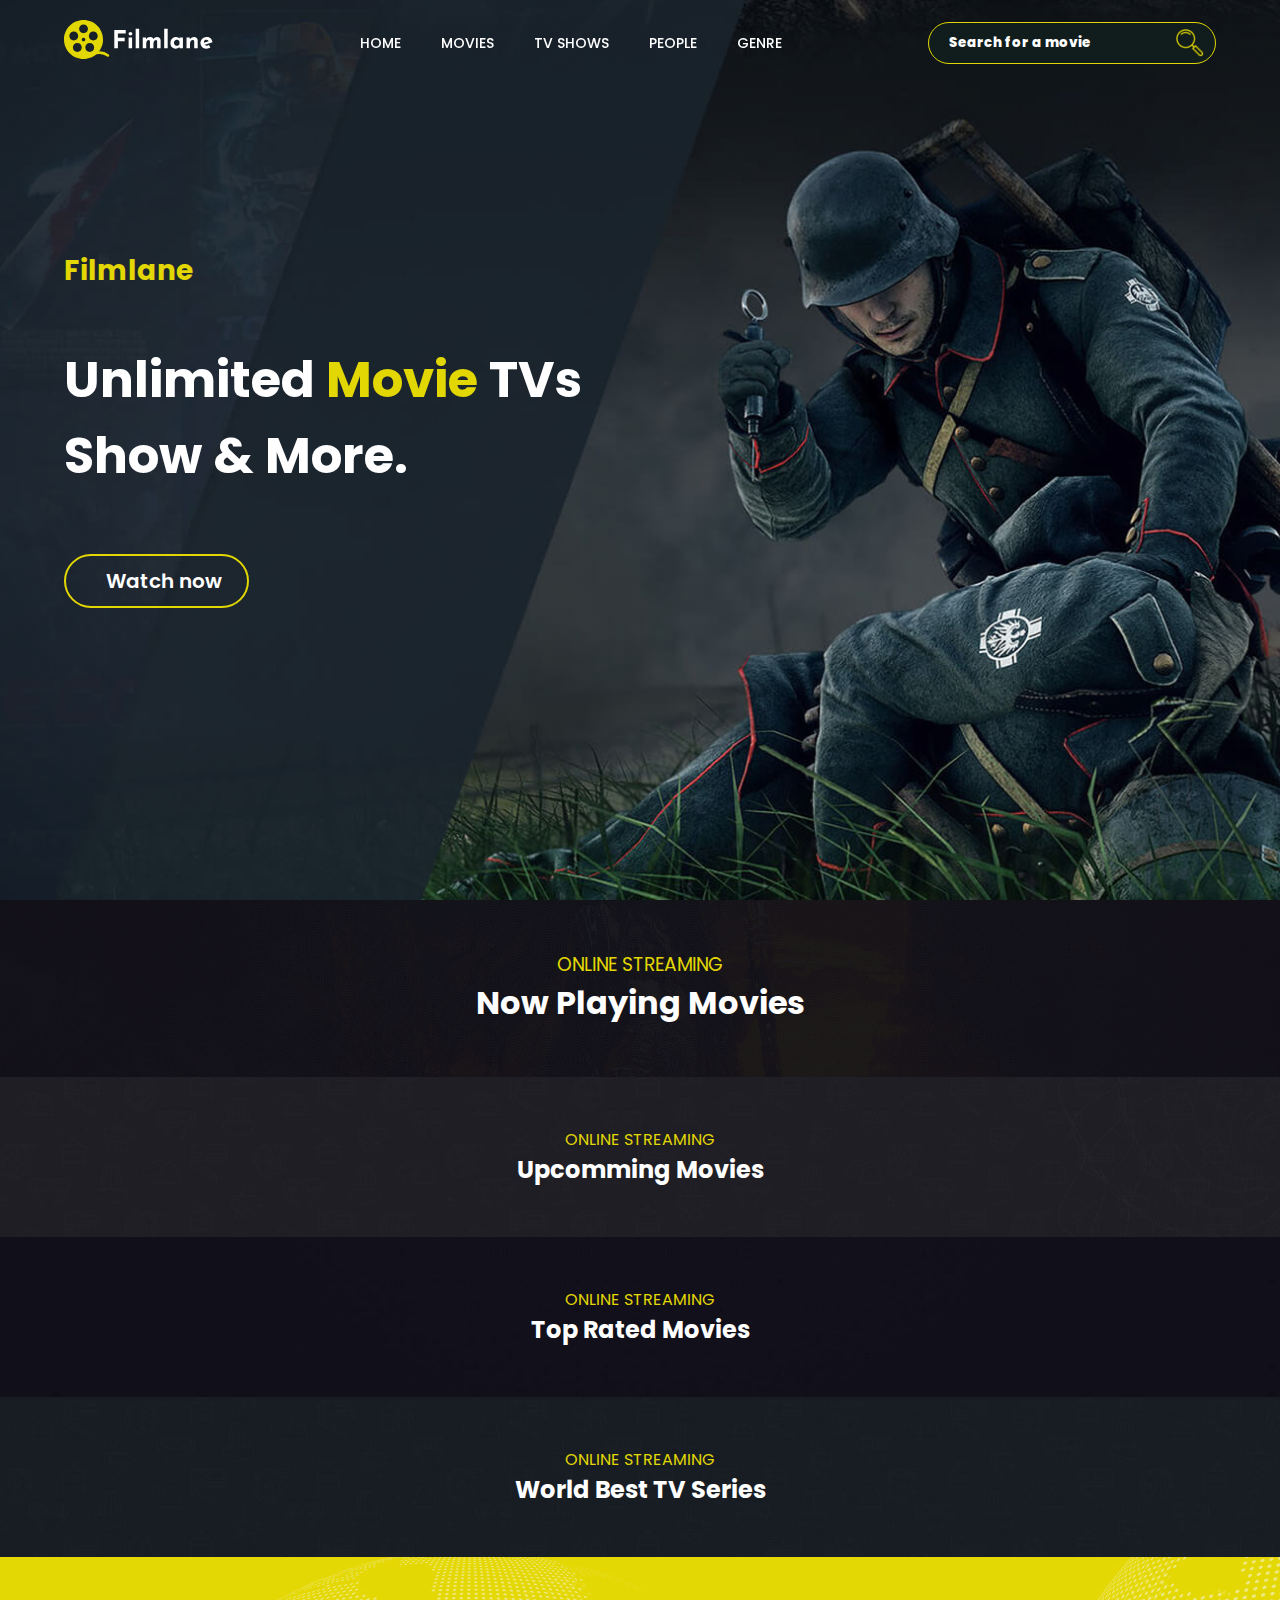
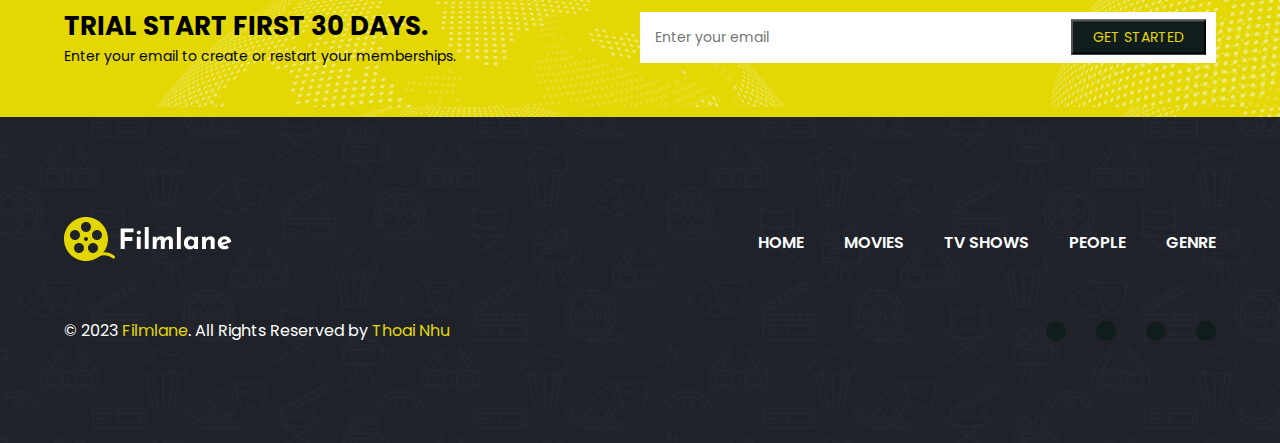
<file: index.html>
<!DOCTYPE html>
<html lang="en">
    <head>
        <meta charset="UTF-8" />
        <meta name="viewport" content="width=device-width, initial-scale=1.0" />
        <title>Filmlane</title>
        <link rel="stylesheet" href="index.css" />
        <link rel="shortcut icon" href="image/favicon.png" type="image/svg+xml" />
        <link
            rel="stylesheet"
            href="https://cdnjs.cloudflare.com/ajax/libs/font-awesome/6.4.0/css/all.min.css"
            integrity="sha512-iecdLmaskl7CVkqkXNQ/ZH/XLlvWZOJyj7Yy7tcenmpD1ypASozpmT/E0iPtmFIB46ZmdtAc9eNBvH0H/ZpiBw=="
            crossorigin="anonymous"
            referrerpolicy="no-referrer"
        />
    </head>
    <body>
        <div class="header"></div>
        <div class="banner">
            <div class="container">
                <h3 class="banner-name">Filmlane</h3>
                <h1 class="banner-title">Unlimited <span>Movie</span> TVs Show & More.</h1>
                <a href="" class="btn-link"><i class="fa-solid fa-play"></i>Watch now</a>
            </div>
        </div>
        <div class="session nowplaying">
            <div class="container">
                <div class="session-title">
                    <h3 class="small-title">online streaming</h3>
                    <h1 class="big-title">now playing movies</h1>
                </div>
                <ul class="listFilm" id="nowplaying"></ul>
            </div>
        </div>
        <div class="session upcomming">
            <div class="container">
                <div class="session-title">
                    <h4 class="small-title">online streaming</h4>
                    <h2 class="big-title">upcomming movies</h2>
                </div>
                <ul class="listFilm" id="upcomming"></ul>
            </div>
        </div>
        <div class="session toprate">
            <div class="container">
                <div class="session-title">
                    <h4 class="small-title">online streaming</h4>
                    <h2 class="big-title">top rated movies</h2>
                </div>
                <ul class="listFilm" id="toprate"></ul>
            </div>
        </div>
        <div class="session series">
            <div class="container">
                <div class="session-title">
                    <h4 class="small-title">online streaming</h4>
                    <h2 class="big-title">world best TV series</h2>
                </div>
                <ul class="listFilm" id="series"></ul>
            </div>
        </div>
        <div class="footer"></div>
        <script src="index.js"></script>
        <script src="js/home.js"></script>
    </body>
</html>
</file>
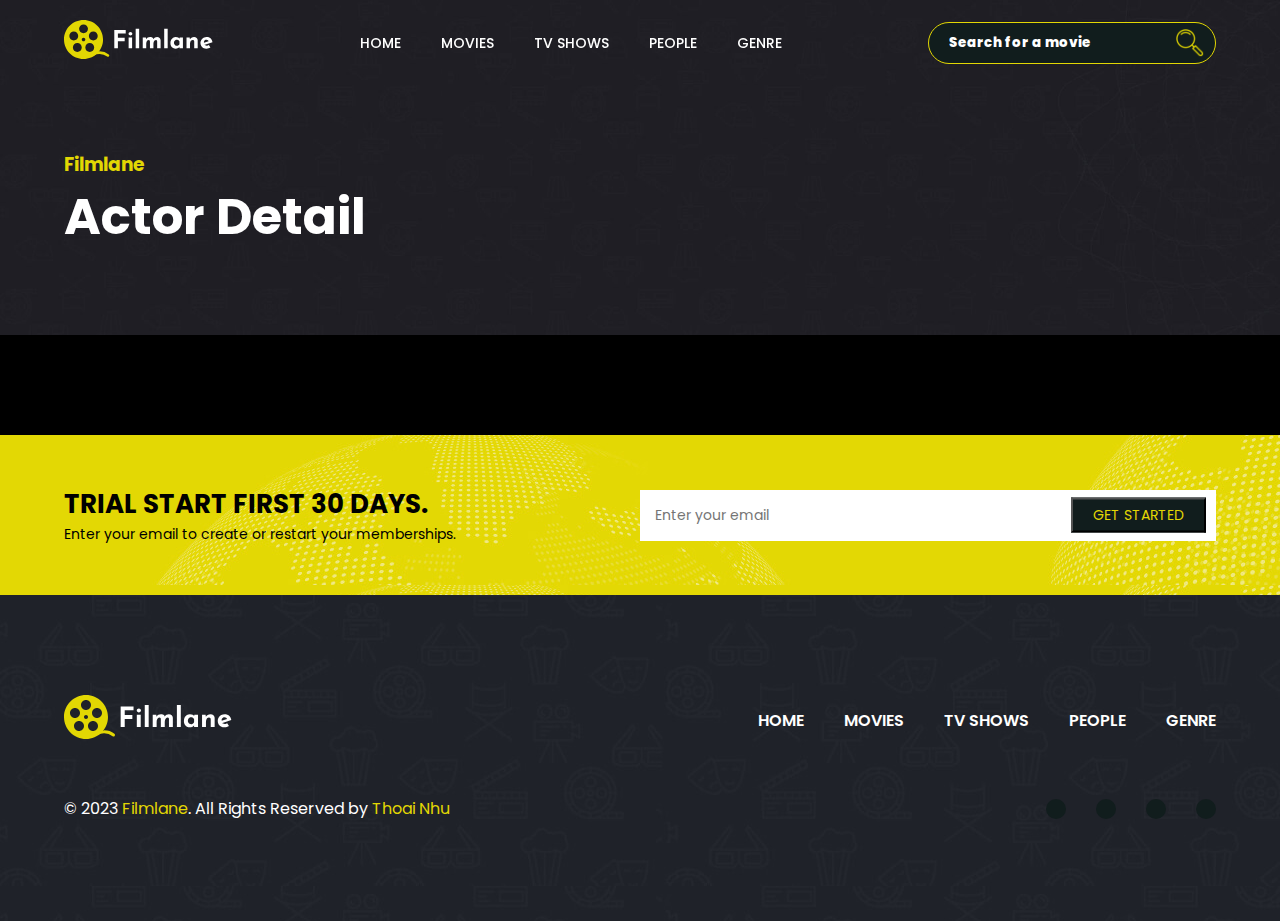
<file: actor.html>
<!DOCTYPE html>
<html lang="en">
    <head>
        <meta charset="UTF-8" />
        <meta name="viewport" content="width=device-width, initial-scale=1.0" />
        <title>Filmlane | Actor</title>
        <link rel="stylesheet" href="index.css" />
        <link rel="stylesheet" href="css/list.css" />
        <link rel="stylesheet" href="css/actor.css" />
        <link rel="shortcut icon" href="image/favicon.png" type="image/svg+xml" />
        <link
            rel="stylesheet"
            href="https://cdnjs.cloudflare.com/ajax/libs/font-awesome/6.4.0/css/all.min.css"
            integrity="sha512-iecdLmaskl7CVkqkXNQ/ZH/XLlvWZOJyj7Yy7tcenmpD1ypASozpmT/E0iPtmFIB46ZmdtAc9eNBvH0H/ZpiBw=="
            crossorigin="anonymous"
            referrerpolicy="no-referrer"
        />
    </head>
    <body>
        <div class="header"></div>
        <div class="listBanner">
            <div class="container">
                <div class="listBanner-title">
                    <h3 class="small-title">Filmlane</h3>
                    <h1 class="big-title">Actor Detail</h1>
                </div>
            </div>
        </div>
        <div class="actor">
            <div class="container">
                <div class="actor-img"></div>
                <div class="actor-detail"></div>
            </div>
        </div>
        <div class="footer"></div>
        <script src="index.js"></script>
        <script src="js/actor.js"></script>
    </body>
</html>
</file>
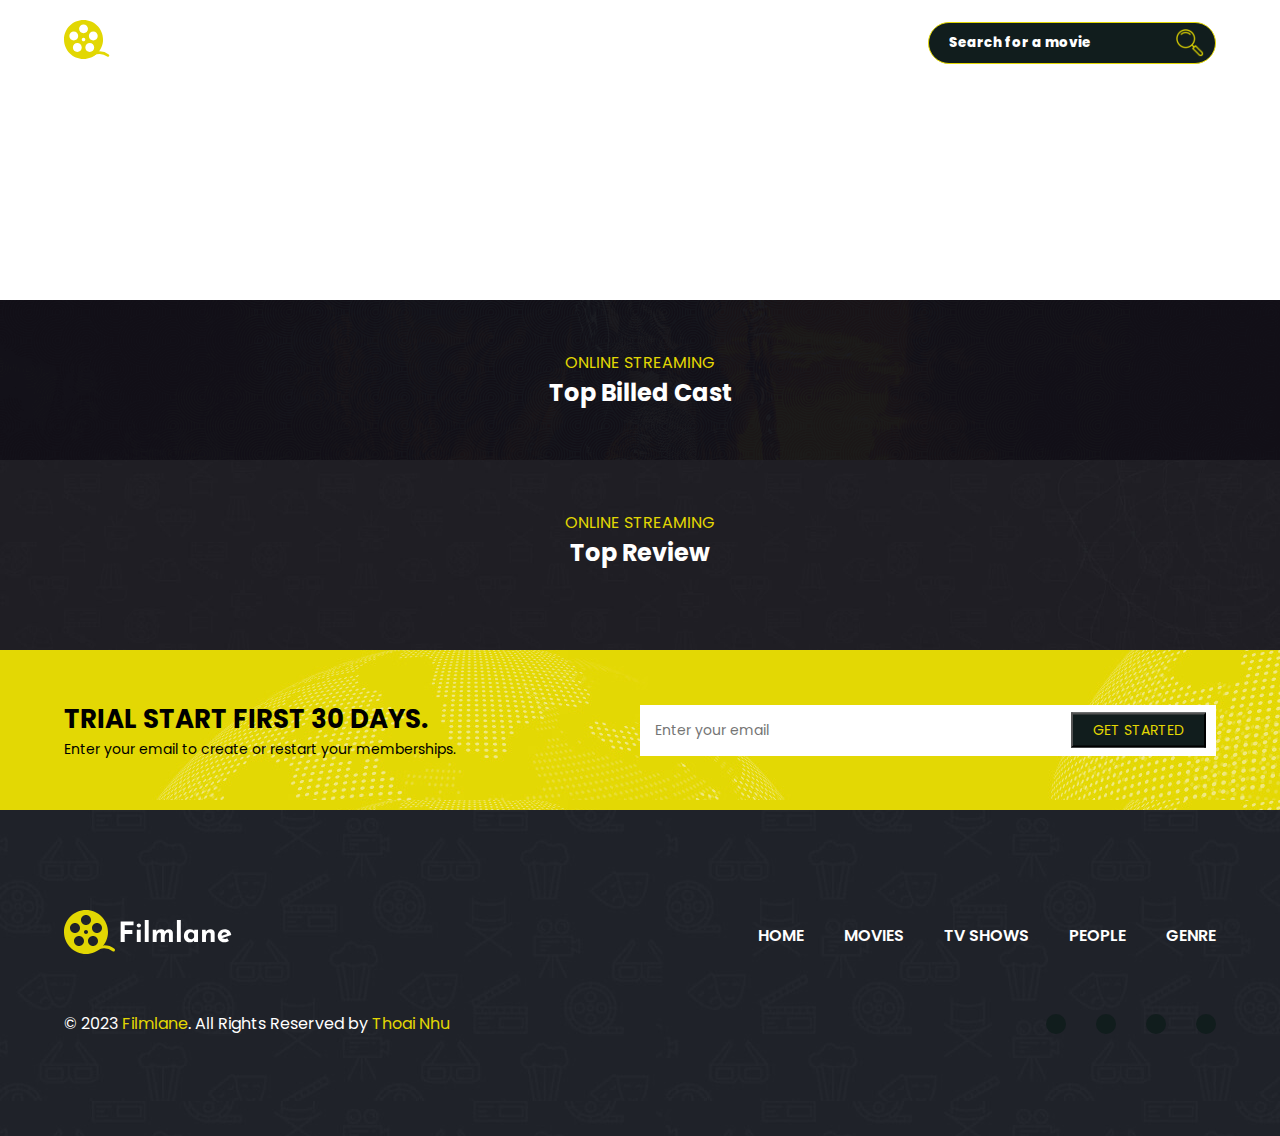
<file: film.html>
<!DOCTYPE html>
<html lang="en">
    <head>
        <meta charset="UTF-8" />
        <meta name="viewport" content="width=device-width, initial-scale=1.0" />
        <title>Filmlane | Film</title>
        <link rel="stylesheet" href="index.css" />
        <link rel="stylesheet" href="css/list.css" />
        <link rel="stylesheet" href="css/film.css" />

        <link rel="shortcut icon" href="image/favicon.png" type="image/svg+xml" />
        <link
            rel="stylesheet"
            href="https://cdnjs.cloudflare.com/ajax/libs/font-awesome/6.4.0/css/all.min.css"
            integrity="sha512-iecdLmaskl7CVkqkXNQ/ZH/XLlvWZOJyj7Yy7tcenmpD1ypASozpmT/E0iPtmFIB46ZmdtAc9eNBvH0H/ZpiBw=="
            crossorigin="anonymous"
            referrerpolicy="no-referrer"
        />
    </head>
    <body>
        <div class="header"></div>
        <div class="film-banner">
            <div class="container"></div>
        </div>
        <div class="session cast">
            <div class="container">
                <div class="session-title">
                    <h4 class="small-title">online streaming</h4>
                    <h2 class="big-title">top billed cast</h2>
                </div>
                <ul class="listCast"></ul>
            </div>
        </div>
        <div class="session review">
            <div class="container">
                <div class="session-title">
                    <h4 class="small-title">online streaming</h4>
                    <h2 class="big-title">top review</h2>
                </div>
                <ul class="listReview"></ul>
            </div>
        </div>
        <div class="footer"></div>
        <div class="modal">
            <div class="modal-trailer">
                <div class="top">
                    <h3>TRAILER</h3>
                    <button class="close-modal"><i class="fa-solid fa-xmark"></i></button>
                </div>
                <div class="play-trailer"></div>
            </div>
        </div>
        <script src="index.js"></script>
        <script src="js/film.js"></script>
    </body>
</html>
</file>
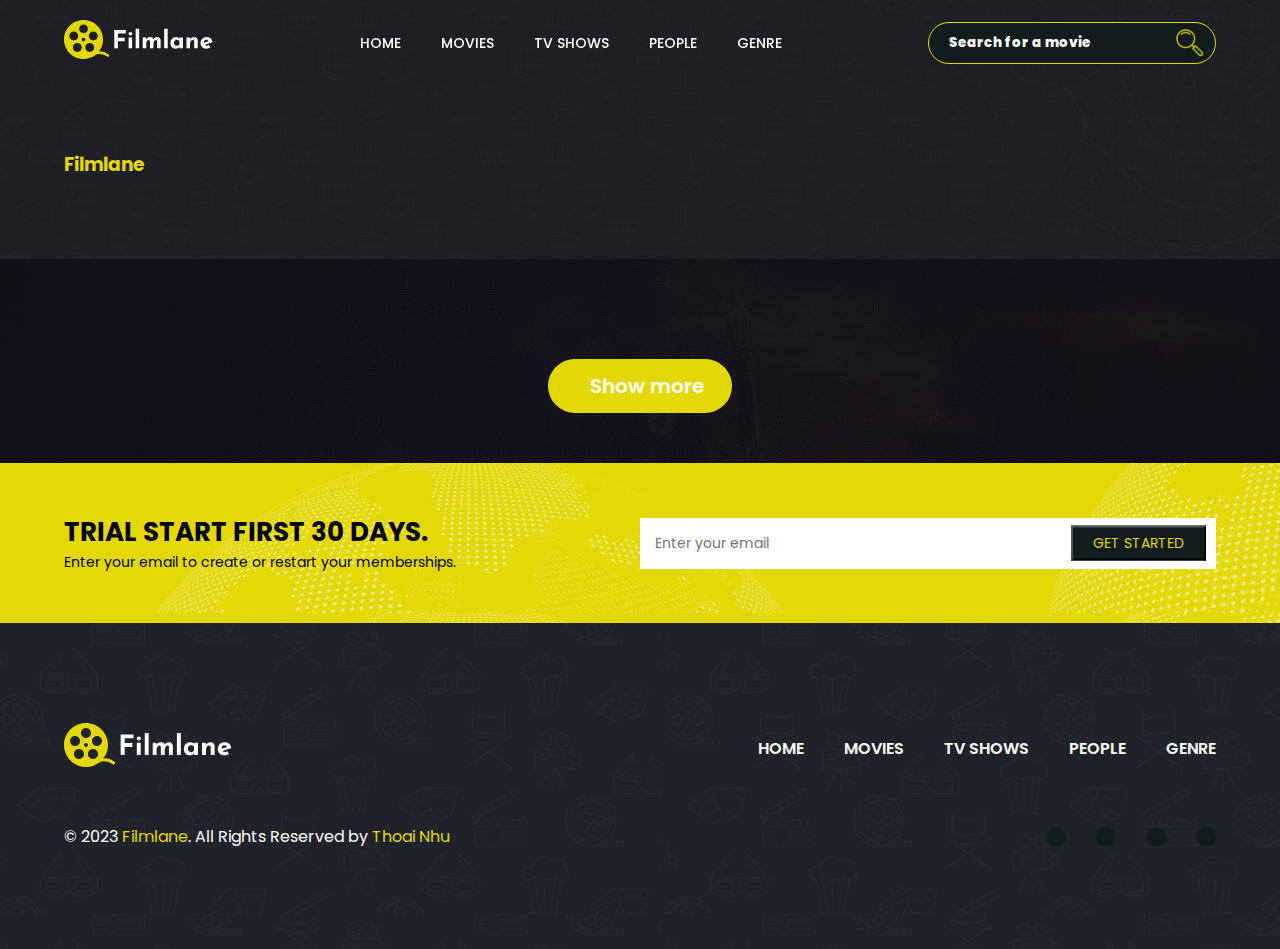
<file: list.html>
<!DOCTYPE html>
<html lang="en">
    <head>
        <meta charset="UTF-8" />
        <meta name="viewport" content="width=device-width, initial-scale=1.0" />
        <title>Filmlane | List</title>
        <link rel="stylesheet" href="index.css" />
        <link rel="stylesheet" href="css/list.css" />
        <link rel="shortcut icon" href="image/favicon.png" type="image/svg+xml" />
        <link
            rel="stylesheet"
            href="https://cdnjs.cloudflare.com/ajax/libs/font-awesome/6.4.0/css/all.min.css"
            integrity="sha512-iecdLmaskl7CVkqkXNQ/ZH/XLlvWZOJyj7Yy7tcenmpD1ypASozpmT/E0iPtmFIB46ZmdtAc9eNBvH0H/ZpiBw=="
            crossorigin="anonymous"
            referrerpolicy="no-referrer"
        />
    </head>
    <body>
        <div class="header"></div>
        <div class="listBanner">
            <div class="container">
                <div class="listBanner-title">
                    <h3 class="small-title">Filmlane</h3>
                    <h1 class="big-title"></h1>
                </div>
            </div>
        </div>
        <div class="list">
            <div class="container">
                <ul class="listFilm" id="listFilm"></ul>
                <button class="btn-link"><i class="fa-solid fa-play"></i>Show more</button>
            </div>
        </div>
        <div class="footer"></div>
        <script src="index.js"></script>
        <script src="js/list.js"></script>
    </body>
</html>
</file>
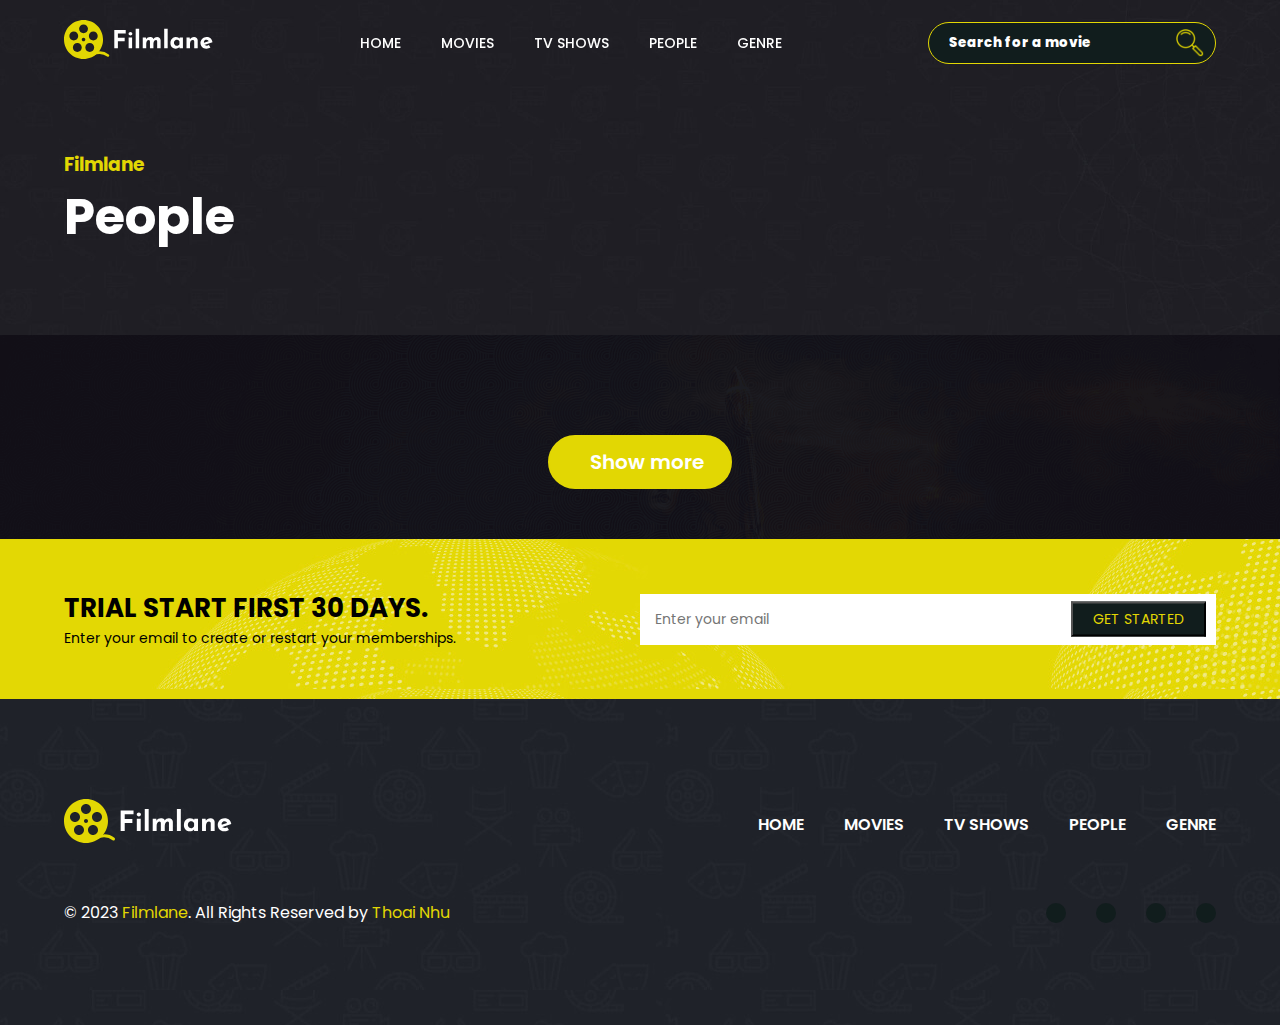
<file: people.html>
<!DOCTYPE html>
<html lang="en">
    <head>
        <meta charset="UTF-8" />
        <meta name="viewport" content="width=device-width, initial-scale=1.0" />
        <title>Filmlane | People</title>
        <link rel="stylesheet" href="index.css" />
        <link rel="stylesheet" href="css/list.css" />
        <link rel="stylesheet" href="css/people.css" />
        <link rel="shortcut icon" href="image/favicon.png" type="image/svg+xml" />
        <link
            rel="stylesheet"
            href="https://cdnjs.cloudflare.com/ajax/libs/font-awesome/6.4.0/css/all.min.css"
            integrity="sha512-iecdLmaskl7CVkqkXNQ/ZH/XLlvWZOJyj7Yy7tcenmpD1ypASozpmT/E0iPtmFIB46ZmdtAc9eNBvH0H/ZpiBw=="
            crossorigin="anonymous"
            referrerpolicy="no-referrer"
        />
    </head>
    <body>
        <div class="header"></div>
        <div class="listBanner">
            <div class="container">
                <div class="listBanner-title">
                    <h3 class="small-title">Filmlane</h3>
                    <h1 class="title">people</h1>
                </div>
            </div>
        </div>
        <div class="list">
            <div class="container">
                <ul class="listPeople"></ul>
                <button class="btn-link"><i class="fa-solid fa-play"></i>Show more</button>
            </div>
        </div>
        <div class="footer"></div>
        <script src="index.js"></script>
        <script src="js/people.js"></script>
    </body>
</html>
</file>
<file: index.css>
@import url("https://fonts.googleapis.com/css2?family=Poppins:wght@300;400;500;600;700;800;900&display=swap");
* {
    padding: 0;
    margin: 0;
    box-sizing: border-box;
}
body {
    font-family: "Poppins", sans-serif;
    --primary-color: #e2d703;
    --secondary-color: #111d1d;
}
a {
    text-decoration: none;
    color: black;
    cursor: pointer;
    display: block;
}
li {
    list-style: none;
}
img {
    width: 100%;
    height: 100%;
    object-fit: cover;
}
button {
    cursor: pointer;
    font-family: "Poppins", sans-serif;
}
input {
    border: none;
    background-color: transparent;
    outline: none;
    font-family: "Poppins", sans-serif;
}
.container {
    width: 90%;
    margin: 0 auto;
}
.align-item {
    display: flex;
    align-items: center;
}
.session-title .small-title {
    text-transform: uppercase;
    color: var(--primary-color);
    font-weight: 400;
}
.session-title .big-title {
    text-transform: capitalize;
    color: rgb(255, 255, 255);
}
.header {
    padding: 20px 0;
    position: fixed;
    width: 100%;
    transition: 0.3s;
    z-index: 1;
}
.header.active {
    background-color: var(--secondary-color);
}
.header-logo {
    width: 150px;
    background-color: transparent;
}
.header-menu {
    display: flex;
    gap: 20px;
    margin-left: auto;
}
.header-menu li a {
    color: white;
    font-weight: 500;
    font-size: 14px;
    transition: 0.3s;
}
.header-menu li:hover > a {
    color: var(--primary-color);
}
.header-menu li {
    position: relative;
    padding: 10px;
    cursor: pointer;
}
.header-menu li > .submenu {
    position: absolute;
    background-color: black;
    max-height: 250px;
    width: 300px;
    overflow-y: auto;
    padding: 10px 0;
    top: 100%;
    left: 0;
    opacity: 0;
    visibility: hidden;
    transition: 0.5s;
}
.header-menu li:hover > .submenu {
    top: 130%;
    opacity: 1;
    visibility: visible;
}
.header-menu li > .submenu::-webkit-scrollbar {
    width: 5px;
}
.header-menu li > .submenu::-webkit-scrollbar-thumb {
    height: 50px;
    background-color: var(--primary-color);
    border-radius: 1rem;
}
.header-menu li > .submenu li {
    padding: 10px 15px;
    cursor: pointer;
}
.header-menu li > .submenu li a {
    transition: 0.3s;
}
.header-menu li > .submenu li a:hover {
    color: var(--primary-color);
}
.header-search {
    display: flex;
    width: 25%;
    background-color: var(--secondary-color);
    border-radius: 2rem;
    margin-left: auto;
    padding: 5px 10px;
    border: 1px solid var(--primary-color);
}
.header-search input {
    width: 90%;
    background: transparent;
    outline: none;
    border: none;
    padding: 0 10px;
    font-family: "Poppins", sans-serif;
    color: white;
    font-weight: 800;
}
.header-search input::placeholder {
    color: white;
}
.header-search .iconSearch {
    width: 30px;
    height: 30px;
    cursor: pointer;
    background-color: transparent;
    border: none;
}
.hearder-menu-bar {
    display: none;
}
.banner {
    background-image: url(./image/bg-banner-h.jpeg);
    height: 100vh;
    background-size: cover;
    background-repeat: no-repeat;
    background-position: right;
    padding-top: 250px;
}
.banner-name {
    color: var(--primary-color);
    font-size: 28px;
}
.banner-title {
    color: white;
    margin-top: 50px;
    font-size: 50px;
    width: 45%;
}
.banner-title span {
    color: var(--primary-color);
}
.btn-link {
    display: inline-flex;
    align-items: center;
    color: white;
    border-radius: 2rem;
    border: 2px solid var(--primary-color);
    padding: 10px 25px;
    font-size: 20px;
    margin-top: 60px;
    transition: 0.3s;
    font-weight: 600;
}
.btn-link i {
    margin-right: 15px;
}
.btn-link:hover {
    background-color: var(--primary-color);
}
.session {
    text-align: center;
    padding: 50px 0;
    background-position: center;
    background-size: cover;
}
.listFilm {
    display: flex;
    gap: 20px;
    overflow-x: scroll;
    flex-wrap: nowrap;
}
.listFilm::-webkit-scrollbar {
    background-color: transparent;
    height: 8px;
}
.listFilm::-webkit-scrollbar-thumb:horizontal {
    background-color: white;
    border-radius: 1rem;
    width: 50px;
}
.listFilm .card {
    min-width: 20%;
    margin: 50px 0;
    cursor: pointer;
}
.listFilm .card-filmThumb {
    border-radius: 10px;
    display: flex;
    overflow: hidden;
    position: relative;
}
.listFilm .card-filmThumb img {
    border-radius: 10px;
}
.listFilm .card-filmThumb::before {
    position: absolute;
    display: block;
    content: "";
    width: 100%;
    height: 100%;
    top: 0;
    left: 0;
    background-color: rgba(255, 255, 255, 0.166);
    opacity: 0;
    transition: 0.3s;
}
.listFilm .card:hover .card-filmThumb::before {
    opacity: 1;
}
.listFilm .card-filmName {
    color: white;
    text-align: start;
    font-size: 20px;
    margin-top: 10px;
}
.listFilm .card-filmDetail {
    display: flex;
    justify-content: space-between;
    align-items: center;
    margin-top: 5px;
}
.listFilm .card-filmDetail .card-filmDate {
    color: white;
    text-align: start;
    font-size: 14px;
    font-weight: 400;
}
.listFilm .card-filmDetail .card-filmRate {
    color: var(--primary-color);
    font-size: 14px;
}
.listFilm .card-filmDetail .card-filmRate i {
    margin-right: 5px;
}
.nowplaying {
    background-image: url(image/nowplaying-bg.png);
}
.upcomming {
    background-image: url(image/upcoming-bg.jpeg);
}
.toprate {
    background-image: url(image/top-rated-bg.jpeg);
}
.series {
    background-image: url(image/tv-series-bg.jpeg);
}
.footer-top {
    background-image: url(image/backgroundfooter.jpeg);
}
.footer-top .container {
    display: flex;
    justify-content: space-between;
    align-items: center;
    padding: 50px 0;
}
.footer-top-content h4 {
    text-transform: uppercase;
    font-size: 26px;
}
.footer-top-content p {
    font-size: 14px;
}
.footer-top-enterEmail {
    position: relative;
    display: flex;
    background-color: white;
    width: 50%;
    padding: 5px;
}
.footer-top-enterEmail input {
    font-size: 14px;
    padding: 10px;
    width: 100%;
}
.footer-top-enterEmail .btnEmail {
    position: absolute;
    background-color: var(--secondary-color);
    color: var(--primary-color);
    font-size: 14px;
    padding: 5px 20px;
    top: 50%;
    right: 10px;
    transform: translateY(-50%);
}
.footer-bottom {
    background-image: url(image/footer-bg.jpeg);
}
.footer-bottom .container {
    padding: 100px 0;
}
.footer-links {
    display: flex;
    align-items: center;
    justify-content: space-between;
}
.footer-menu {
    display: flex;
    gap: 40px;
    align-items: center;
}
.footer-menu li a {
    color: white;
    font-weight: 600;
    font-size: 16px;
    transition: 0.3s;
}
.footer-menu li:hover a {
    color: var(--primary-color);
}
.footer-info {
    display: flex;
    align-items: center;
    justify-content: space-between;
    margin-top: 50px;
}
.footer-rights {
    color: white;
}
.footer-rights span {
    color: var(--primary-color);
}
.footer-social {
    display: flex;
    align-items: center;
    gap: 30px;
}
.footer-social li {
    border-radius: 50%;
    padding: 10px;
    background-color: var(--secondary-color);
    transition: 0.3s;
    cursor: pointer;
}
.footer-social li a {
    display: flex;
}
.footer-social li a i {
    color: white;
    font-size: 18px;
    transition: 0.3s;
}
.footer-social li:hover {
    transform: translateY(-10px);
}
.footer-social li:hover a i {
    color: var(--primary-color);
}
@media (max-width: 992px) {
    .header-menu {
        gap: 10px;
    }
    .header-menu li a {
        font-size: 10px;
    }
    .header-menu li > .submenu {
        width: 200px;
    }
    .banner {
        text-align: center;
        padding-top: 100px;
        background-image: linear-gradient(to bottom, #111d1db4, #111d1dbc), url(./image/bg-banner-h.jpeg);
    }
    .banner-name {
        font-size: 20px;
    }
    .banner-title {
        font-size: 40px;
        width: 100%;
        margin-top: 10px;
        padding: 8px 10px;
    }
    .btn-link {
        margin-top: 30px;
        font-size: 16px;
        padding: 10px 20px;
    }
}
@media (max-width: 767px) {
    .header-search {
        width: 50%;
    }
    .header-search input {
        font-weight: 600;
    }
    .hearder-menu-bar {
        position: relative;
        display: block;
    }
    .hearder-menu-bar .icon {
        color: var(--primary-color);
        margin-left: 30px;
        cursor: pointer;
        font-size: 30px;
    }

    .header-menu {
        position: absolute;
        background-color: transparent;
        top: 70px;
        right: 0;
        opacity: 0;
        visibility: hidden;
        display: block;
    }
    .header-menu li:hover > .submenu {
        top: 0;
        left: -142%;
        background-color: var(--secondary-color);
    }
    .header-menu li.clicked > .submenu {
        top: 0;
        left: -142%;
        background-color: var(--secondary-color);
    }
    .header-menu.active {
        visibility: visible;
        opacity: 1;
    }
    .header-menu.active li {
        background-color: var(--secondary-color);
        margin: 10px 0;
        padding: 10px 20px;
        width: 150px;
        transform: translateX(0);
        opacity: 1;
        animation: menuBar 1s alternate forwards;
    }
    .header-menu.active li {
        opacity: 0;
    }
    .header-menu.active li:nth-child(2) {
        animation-delay: 0.2s;
    }
    .header-menu.active li:nth-child(3) {
        animation-delay: 0.3s;
    }
    .header-menu.active li:nth-child(4) {
        animation-delay: 0.4s;
    }
    .header-menu.active li:nth-child(5) {
        animation-delay: 0.5s;
    }
    @keyframes menuBar {
        0% {
            opacity: 0;
            transform: translateX(50px);
        }
        100% {
            opacity: 1;
            transform: translateX(0);
        }
    }
    .banner {
        height: unset;
        padding-bottom: 50px;
    }
    .footer-top .container {
        display: block;
        text-align: center;
    }
    .footer-top-content h4 {
        font-size: 20px;
    }
    .footer-top-enterEmail {
        width: 100%;
        margin-top: 30px;
    }
    .footer-bottom .container {
        padding: 60px 0;
    }
    .footer-menu {
        gap: 15px;
    }
    .footer-menu li a {
        font-weight: 400;
        font-size: 12px;
    }
    .footer-rights {
        font-size: 12px;
    }
    .footer-social {
        gap: 15px;
    }
    .footer-social li a i {
        font-size: 12px;
    }
}
@media (max-width: 575px) {
    .listFilm .card-filmName {
        font-size: 14px;
    }
    .listFilm .card-filmDetail .card-filmDate {
        font-size: 12px;
    }
    .listFilm .card-filmDetail .card-filmRate {
        color: var(--primary-color);
        font-size: 10px;
    }
    .listFilm .card {
        min-width: 35%;
    }
    .footer-top {
        padding: 0;
    }
}
@media (max-width: 510px) {
    .footer-bottom .container {
        padding: 30px 0;
    }
    .footer-bottom {
        text-align: center;
    }
    .footer-logo {
        margin: auto;
        width: 30%;
    }
    .footer-menu {
        display: none;
    }
    .footer-info {
        flex-direction: column-reverse;
        margin-top: 20px;
    }
    .footer-social {
        gap: 10px;
    }
    .footer-rights {
        margin-top: 20px;
        font-size: 8px;
    }
    .footer-social li a i {
        font-size: 10px;
    }
}
</file>
<file: css/list.css>
.listBanner {
    background-image: url(../image/moviebackground.jpeg);
    background-position: center;
    background-size: cover;
    padding-top: 150px;
    padding-bottom: 80px;
}
.listBanner-title h3 {
    color: var(--primary-color);
}
.listBanner-title h1 {
    color: white;
    text-transform: capitalize;
    font-size: 50px;
}
.list {
    background-image: url(../image/upcoming-bg.png);
    background-repeat: no-repeat;
    background-size: cover;
    height: auto;
    text-align: center;
}
.list .listFilm {
    display: flex;
    flex-wrap: wrap;
    gap: 20px;
    padding: 50px 0;
}
.list .listFilm .card {
    min-width: 0 !important;
    width: calc(20% - 20px);
    margin: 0 0 30px 0;
}
.list .btn-link {
    margin: auto;
    margin-bottom: 50px;
    background-color: var(--primary-color);
}
.list .btn-link:hover {
    background-color: var(--secondary-color);
}
@media (max-width: 992px) {
    .listBanner {
        text-align: center;
        padding-top: 100px;
        padding-bottom: 40px;
    }
    .list .listFilm {
        gap: 10px;
    }
    .list .listFilm .card {
        width: calc(25% - 10px);
    }
}

@media (max-width: 575px) {
    .list .listFilm .card {
        width: calc(33% - 10px);
    }
}
@media (max-width: 442px) {
    .list .listFilm .card {
        width: calc(50% - 10px);
    }
}
</file>
<file: css/actor.css>
.actor {
    background-color: black;
}
.actor .container {
    display: flex;
    padding: 50px 0;
}
.actor-img {
    width: 25%;
    border-radius: 10px;
    overflow: hidden;
    position: relative;
    height: 100%;
}
.actor-img img {
    border-radius: 10px;
}
.actor-img:hover .actor-info {
    opacity: 1;
    left: 0;
}
.actor-name {
    font-size: 25px;
}
.actor-info {
    opacity: 0;
    position: absolute;
    color: white;
    top: 0;
    left: -20px;
    width: 100%;
    height: 100%;
    border-radius: 10px;
    background-color: rgba(0, 0, 0, 0.544);
    transition: 0.5s;
}
.actor-info h3 {
    text-align: center;
    margin: 20px auto;
    font-size: 25px;
}
.actor-info h4 {
    text-align: center;
    margin-top: 50px;
}
.actor-info h6 {
    margin-left: 30px;
    font-size: 16px;
    margin-top: 10px;
}
.actor-info p {
    margin-left: 30px;
    font-size: 15px;
    margin-top: 5px;
}
.actor-detail {
    width: 75%;
    margin-left: 80px;
    color: white;
}
.actor-name {
    color: white;
}
.actor-bio {
    font-size: 25px;
    margin-top: 20px;
}
.actor-bio-text {
    font-size: 18px;
    margin-top: 5px;
}
.actor-film {
    font-size: 25px;
    margin-top: 20px;
}
.actor-detail .listFilm .card {
    margin: 20px 0;
}
.actor-detail .listFilm .card .card-filmThumb {
    height: 350px;
}

@media (max-width: 922px) {
    .actor .container {
        flex-direction: column;
    }
    .actor-img {
        width: 50%;
        margin: 0 auto;
    }
    .actor-detail {
        margin-top: 50px;
        text-align: center;
    }
    .actor-bio-text {
        font-size: 14px;
    }
    .actor-detail {
        width: 100%;
        margin-left: 0;
    }
    .listFilm .card {
        min-width: 30%;
    }
    .actor-info h3 {
        margin: 10px auto;
        font-size: 20px;
    }
    .actor-info h6 {
        margin-left: 20px;
        font-size: 8px;
        margin-top: 5px;
    }
    .actor-info p {
        margin-left: 20px;
        font-size: 8px;
        margin-top: 2px;
    }
}
@media (max-width: 575px) {
    .actor-bio-text {
        font-size: 12px;
    }
    .listFilm .card {
        min-width: 50%;
    }
    .listBanner-title h1 {
        font-size: 40px;
    }
}
@media (max-width: 441px) {
    .listFilm .card {
        min-width: 100%;
    }
}
</file>
<file: css/film.css>
.film-banner {
    background-position: center;
    background-repeat: no-repeat;
    background-size: cover;
    height: 100%;
}
.film-banner .container {
    display: flex;
    align-items: center;
    padding: 150px 0;
}
.film-thumb {
    width: 30%;
    border-radius: 10px;
    overflow: hidden;
}
.film-thumb img {
    border-radius: 10px;
    width: 90%;
}
.film-info {
    margin-left: 50px;
    color: white;
    width: 70%;
}
.film-title {
    font-size: 25px;
}
.film-info1 {
    margin-top: 15px;
    display: flex;
    gap: 20px;
}
.film-info1 i {
    color: var(--primary-color);
    margin-right: 5px;
}
.film-info2 {
    margin-top: 20px;
    display: flex;
    align-items: center;
}
.film-info2 .core {
    display: flex;
    align-items: center;
    font-size: 20px;
    margin-right: 20px;
}
.film-info2 .core span {
    display: flex;
    align-items: center;
    justify-content: center;
    padding: 10px;
    border-radius: 50%;
    color: var(--primary-color);
    background-color: var(--primary-color);
    width: 80px;
    height: 80px;
    border: 2px solid var(--primary-color);
    background: transparent;
    margin-right: 20px;
}
.film-info2 .trailer {
    height: 100%;
    padding: 10px 15px;
    background-color: transparent;
    border: 2px solid white;
    color: white;
    font-size: 18px;
}

.film-info2 .trailer i {
    margin-right: 5px;
}
.film-quote {
    margin-top: 20px;
    font-size: 20px;
}
.film-overview {
    margin-top: 20px;
    font-size: 25px;
}
.film-overview-txt {
    margin-top: 8px;
    font-size: 18px;
}
.cast {
    background-image: url(../image/upcoming-bg.png);
}
.listCast {
    display: flex;
    gap: 20px;
    overflow-x: scroll;
    flex-wrap: nowrap;
}
.listCast::-webkit-scrollbar {
    background-color: transparent;
    height: 8px;
}
.listCast::-webkit-scrollbar-thumb:horizontal {
    background-color: white;
    border-radius: 10px;
    width: 50px;
}
.listCast .cast-actor {
    min-width: 13%;
    margin: 50px 0;
    cursor: pointer;
    border-radius: 10px;
    overflow: hidden;
}
.listCast .cast-thumb {
    border-radius: 10px;
    display: flex;
    overflow: hidden;
    position: relative;
}
.listCast .cast-thumb img {
    border-radius: 10px;
}
.listCast .cast-thumb::before {
    position: absolute;
    display: block;
    content: "";
    width: 100%;
    height: 100%;
    top: 0;
    left: 0;
    background-color: rgba(255, 255, 255, 0.166);
    opacity: 0;
    transition: 0.4s;
}
.listCast .cast-actor:hover .cast-thumb::before {
    opacity: 1;
}
.listCast .cast-name {
    color: white;
    text-align: start;
    font-size: 20px;
    margin-top: 10px;
}
.listCast .cast-more {
    color: white;
    text-align: start;
    font-size: 14px;
    font-weight: 400;
}
.review {
    background-image: url(../image/moviebackground.jpeg);
}
.listReview {
    display: flex;
    gap: 30px;
    margin-top: 30px;
    flex-wrap: wrap;
}
.card-review {
    width: calc(50% - 30px);
    display: flex;
    padding: 20px;
    background-color: rgba(255, 255, 255, 0.114);
    border-radius: 20px;
    margin-top: 10px;
}
.card-review .review-thumb {
    width: 150px;
    height: 150px;
    border-radius: 20px;
    overflow: hidden;
}
.card-review .review-detail {
    margin-left: 50px;
    text-align: start;
    color: white;
    width: calc(100% - 200px);
}
.review-author {
    font-size: 20px;
}
.review-date {
    font-size: 14px;
    margin-top: 12px;
}
.review-content {
    font-size: 12px;
    margin-top: 10px;
    display: -webkit-box;
    -webkit-box-orient: vertical;
    -webkit-line-clamp: 4;
    overflow: hidden;
}
.review-more {
    background-color: transparent;
    color: rgba(255, 255, 255, 0.526);
    border: none;
    font-style: italic;
    cursor: pointer;
}
.review-content.active {
    -webkit-box-orient: unset;
}
body {
    position: relative;
}
.modal {
    transform: translateX(-50%) scale(1);
    visibility: hidden;
    width: 100%;
    height: 100%;
    position: fixed;
    top: 0;
    left: 50%;
    background-color: rgba(0, 0, 0, 0.603);
    opacity: 0;
}
.modal.active {
    opacity: 1;
    visibility: visible;
    transition: 0.3s;
}
.modal.active .modal-trailer {
    transform: translate(-50%, -50%) scale(0.7);
}
.modal-trailer {
    width: 80%;
    position: absolute;
    top: 50%;
    left: 50%;
    transform: translate(-50%, -50%) scale(0.5);
    background-color: var(--secondary-color);
    padding-bottom: 5px;
    padding: 10px 15px;
    transition: 0.3s;
}
.modal-trailer .top {
    display: flex;
    justify-content: space-between;
    align-items: center;
}
.modal-trailer .top h3 {
    font-size: 40px;
    color: var(--primary-color);
}
.modal-trailer .close-modal {
    background-color: transparent;
    border: none;
    color: var(--primary-color);
    font-size: 50px;
}
@media (max-width: 922px) {
    .film-banner .container {
        flex-direction: column;
        padding-bottom: 80px;
    }
    .film-thumb {
        width: 50%;
    }
    .film-thumb img {
        width: 100%;
        margin: 0 auto;
    }
    .film-info {
        margin-top: 50px;
        text-align: center;
        margin-left: 0;
        color: white;
        width: 90%;
    }
    .film-info2,
    .film-info1 {
        justify-content: center;
    }
    .film-overview-txt {
        font-size: 14px;
    }
    .film-quote {
        font-size: 14px;
        font-weight: 600;
    }

    .film-info2 .trailer {
        font-size: 14px;
        padding: 8px 10px;
    }
    .film-info2 .core {
        font-size: 14px;
    }
    .film-info2 .core span {
        width: 60px;
        height: 60px;
    }
    .listReview {
        gap: 15px;
    }
    .listCast .cast-actor {
        min-width: 25%;
    }
    .card-review {
        padding: 10px;
        width: calc(50% - 15px);
    }
    .card-review .review-detail {
        margin-left: 15px;
        width: calc(100% - 120px);
    }
    .card-review .review-thumb {
        width: 120px;
        height: 120px;
    }
    .review-author {
        font-size: 16px;
    }
    .review-date {
        font-size: 10px;
        margin-top: 8px;
    }
    .review-content {
        font-size: 8px;
    }
    .review-more {
        font-size: 10px;
    }
    .film-info1 {
        display: block;
    }
}
@media (max-width: 575px) {
    .listCast .cast-actor {
        min-width: 50%;
    }
    .listCast .cast-name {
        font-size: 10px;
    }
    .listCast .cast-more {
        font-size: 8px;
    }
    .card-review {
        width: 100%;
    }
    .modal-trailer {
        width: 120%;
    }
    .play-trailer iframe {
        height: 300px;
    }
    .modal-trailer .top h3 {
        font-size: 30px;
    }
}
@media (max-width: 477px) {
    .film-info2 .core {
        margin-right: 10px;
    }
    .film-info2 .core span {
        margin-right: 5px;
    }
    .film-title {
        font-size: 16px;
    }
    .film-info1 p {
        font-size: 12px;
        margin-top: 3px;
    }
    .film-overview-txt {
        font-size: 10px;
    }
}
</file>
<file: css/people.css>
.listPeople {
    padding: 50px 0;
    flex-wrap: wrap;
    display: flex;
    gap: 25px;
}
.listPeople .card {
    text-align: center;
    width: calc(20% - 25px);
    margin-bottom: 30px;
}
.listPeople .card a {
    text-align: center;
}
.listPeople .card-peopleThumb {
    border-radius: 10px;
    display: flex;
    overflow: hidden;
    position: relative;
}
.listPeople .card-peopleName {
    color: white;
    font-size: 20px;
    margin-top: 10px;
}
.listPeople .card-peopleRate {
    font-size: 14px;
    color: white;
    margin-top: 10px;
}
.listPeople .card-peopleRate i {
    margin-right: 5px;
    color: var(--primary-color);
}
.listPeople .card-peopleThumb::before {
    position: absolute;
    display: block;
    content: "";
    width: 100%;
    height: 100%;
    top: 0;
    left: 0;
    background-color: rgba(255, 255, 255, 0.166);
    opacity: 0;
    transition: 0.3s;
}
.listPeople .card:hover .card-peopleThumb::before {
    opacity: 1;
}
@media (max-width: 922px) {
    .listPeople {
        gap: 10px;
    }
    .listPeople .card {
        min-width: calc(25% - 10px);
    }
}
@media (max-width: 575px) {
    .listPeople .card {
        min-width: calc(50% - 10px);
    }
}
</file>
